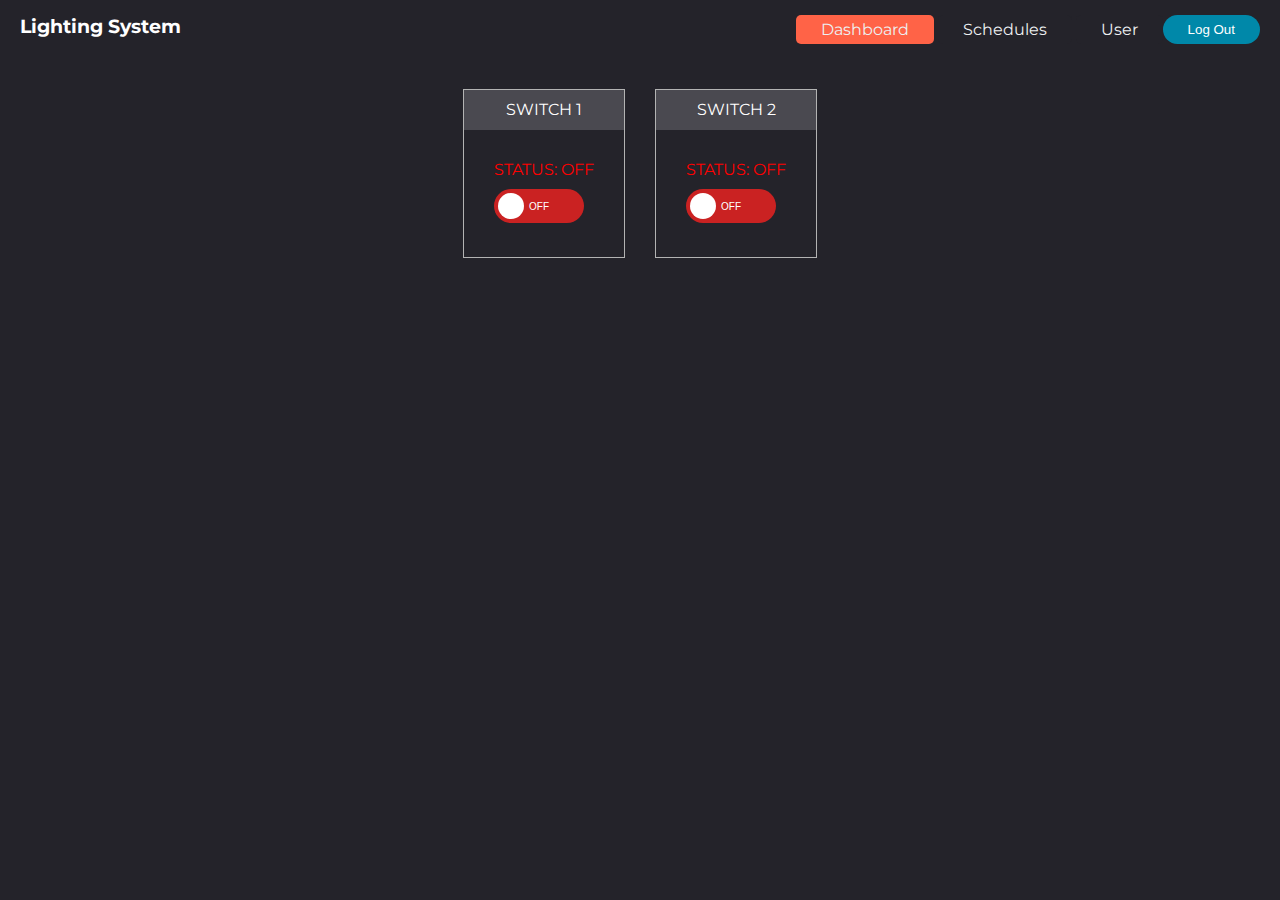
<file: index.html>
<!DOCTYPE html>
<html lang="en">
<head>
    <meta charset="UTF-8">
    <meta http-equiv="X-UA-Compatible" content="IE=edge">
    <meta name="viewport" content="width=device-width, initial-scale=1.0">
    <title>Lighting System Nav Bar</title>
    <link rel="stylesheet" href="css/style.css">
    <link rel="stylesheet" href="css/switchstyle.css">


</head>
<body>

    <div class="navbar">

        <h3>Lighting System</h3>
        
        <ul class="links">
            <li class="active"><a href="a">Dashboard</a></li>
            <li><a href="a.html">Schedules</a></li>
            <li><a href="a">User</a></li> 
        </ul>

        <button class="btnlogout">Log Out</button></a>
    </div>


    <div class="container">

        <div class="row flex-center">
            <div class="box">
                <div class="box-header">
                    <div class="title">SWITCH 1</div>
                </div>
                <div class="box-body">
                    <p id="status1">STATUS: OFF</p>
                    <label class="switch">
                        <input type="checkbox" id="togBtn1" onclick="switchFunction()">
                        <div class="slider round">
                            <span class="on">ON</span>
                            <span class="off">OFF</span>
                        </div>
                    </label>
                </div>
            </div>

            <div class="box">
                <div class="box-header">
                    <div class="title">SWITCH 2</div>
                </div>
                <div class="box-body">
                    <p id="status2">STATUS: OFF</p>
                    <label class="switch">
                        <input type="checkbox" id="togBtn2">
                        <div class="slider round">
                            <span class="on">ON</span>
                            <span class="off">OFF</span>
                        </div>
                    </label>
                </div>
            </div>
        </div>
    </div>


    <script>

        function switchFunction(){
            var switch1 = document.getElementById('togBtn1');
            let status1 = document.getElementById('status1');

            if(switch1.checked == true){
                status1.innerHTML = "STATUS: ON";
                status1.style.color = "green";
                fetch('/url').then(res=>{
                    console.log('test');
                })
            }else{
                status1.innerHTML = "STATUS: OFF";
                status1.style.color = "red";
            }
        }
        
    </script>
   
</body>
</html>
</file>
<file: css/style.css>
@import url('https://fonts.googleapis.com/css?family=Montserrat:500');

* {
    box-sizing: border-box;
    margin: 0;
    padding: 0;
    background-color: #24232A;
}

body{
    font-family: "Montserrat", sans-serif;
}

h3{
    color: white ;
}

h1{
    color: white;
    margin-bottom: 40px;
}

/* navbar */
.navbar {
    display: flex;
    padding: 15px 20px;
    
}

.navbar ul {
    margin-left: auto;
}

.navbar .links li{
    display: inline-block;
    padding: 5px 25px;
    /* border: 1px solid red; */
    margin-left: auto;
    transition: all 300ms ease-in-out;
    border-radius: 5px;
}

.navbar .links li, a{
    font-size: 16px;
    color: #edf0f1;
    text-decoration: none;
}

.navbar .active, li:hover{
    background: tomato;
}
.navbar li a{
    background: transparent;
}

.navbar .btnlogout{
    padding: 0px 25px;
    background-color:  rgba(0,136,169,1);
    border:none;
    border-radius: 50px;
    cursor: pointer;
    transition: all 0.5s ease 0s;
    color: white;
}

.navbar .btnlogout:hover{
      background-color:  rgba(0,136,169,0.8);
}

.container {
    margin: 15px;
}

/* Table User */

.table-container{
    padding: 0 10px;
    margin: 40px auto 0;
}

.heading{
    font-size: 40px;
    text-align: center;
    color: #f1f1f1;
    margin-bottom: 40px;
}

.table{
    width: 100%;
    border-collapse: collapse;
}

.table thead tr th{
    font-size: 14px;
    font-weight: 600;
    letter-spacing: 0.35px;
    color: #ffffff;
    opacity: 1;
    padding: 12px;
    vertical-align: top;
    border: 1px solid #dee2e685;
}

.table tbody tr td{
    font-size: 14px;
    letter-spacing: 0.35px;
    font-weight: normal;
    background-color: #3c3f44;
    padding: 8px;
    text-align: center;
    border: 1px solid #dee2e685;
    color: white;
}

.table .text-open{
    font-size: 14px;
    font-weight: bold;
    letter-spacing: 0.35px;
    color: #ff1046;
}

@media(max-width: 768px){
    .table thead{
        display: none;
    }
    .table, .table tbody, .table tr, .table td{
        display: block;
        width: 100%;
    }
    .table tr{
        margin-bottom: 15px;
    }

    .table tbody tr td{
        text-align: right;
        padding-left: 50%;
        position: relative;
    }

    .table td:before{
        content: attr(data-label);
        position: absolute;
        left: 0;
        width: 50%;
        padding-left: 15px;
        font-weight: 600;
        font-size: 14px;
        text-align: left;
    }
}
</file>
<file: css/switchstyle.css>
.switch {
    position: relative;
    display: inline-block;
    width: 90px;
    height: 34px;
}
  
.switch input {display:none;}

.slider {
    position: absolute;
    cursor: pointer;
    top: 0;
    left: 0;
    right: 0;
    bottom: 0;
    background-color: #ca2222;
    -webkit-transition: .4s;
    transition: .4s;
}
  
.slider:before {
    position: absolute;
    content: "";
    height: 26px;
    width: 26px;
    left: 4px;
    bottom: 4px;
    background-color: white;
    -webkit-transition: .4s;
    transition: .4s;
}

input:checked + .slider {
    background-color: #2ab934;
}

input:focus + .slider {
    box-shadow: 0 0 1px #2196F3;
}
  
input:checked + .slider:before {
    -webkit-transform: translateX(55px);
    -ms-transform: translateX(55px);
    transform: translateX(55px);
}
  
  
.on {
  display: none;
}
  
.on, .off {
    color: white;
    position: absolute;
    transform: translate(-50%,-50%);
    top: 50%;
    left: 50%;
    font-size: 10px;
    font-family: Verdana, sans-serif;
    background: transparent;
}
  
input:checked+ .slider .on {
  display: block;
}
  
input:checked + .slider .off {
  display: none;
}
  
.slider.round {
  border-radius: 34px;
}
  
.slider.round:before {
  border-radius: 50%;
}


.row {
    display: flex;
}

.flex-center{
    justify-content: center;
}


.box {
    margin: 15px;
    border: 1px solid rgb(179, 179, 179);
}

.box .box-header{
    height: 40px;
    background-color: #4a4950;
    padding: 10px 10px;
    border-bottom: white;
}

.box .box-header .title{
    color: white;
    text-align: center;
    background: transparent;
}

.box .box-body{
    padding: 30px;
}

.box .box-body p {
    color: red;
    margin-bottom: 10px;
}


p{
    color: white;
}
</file>
